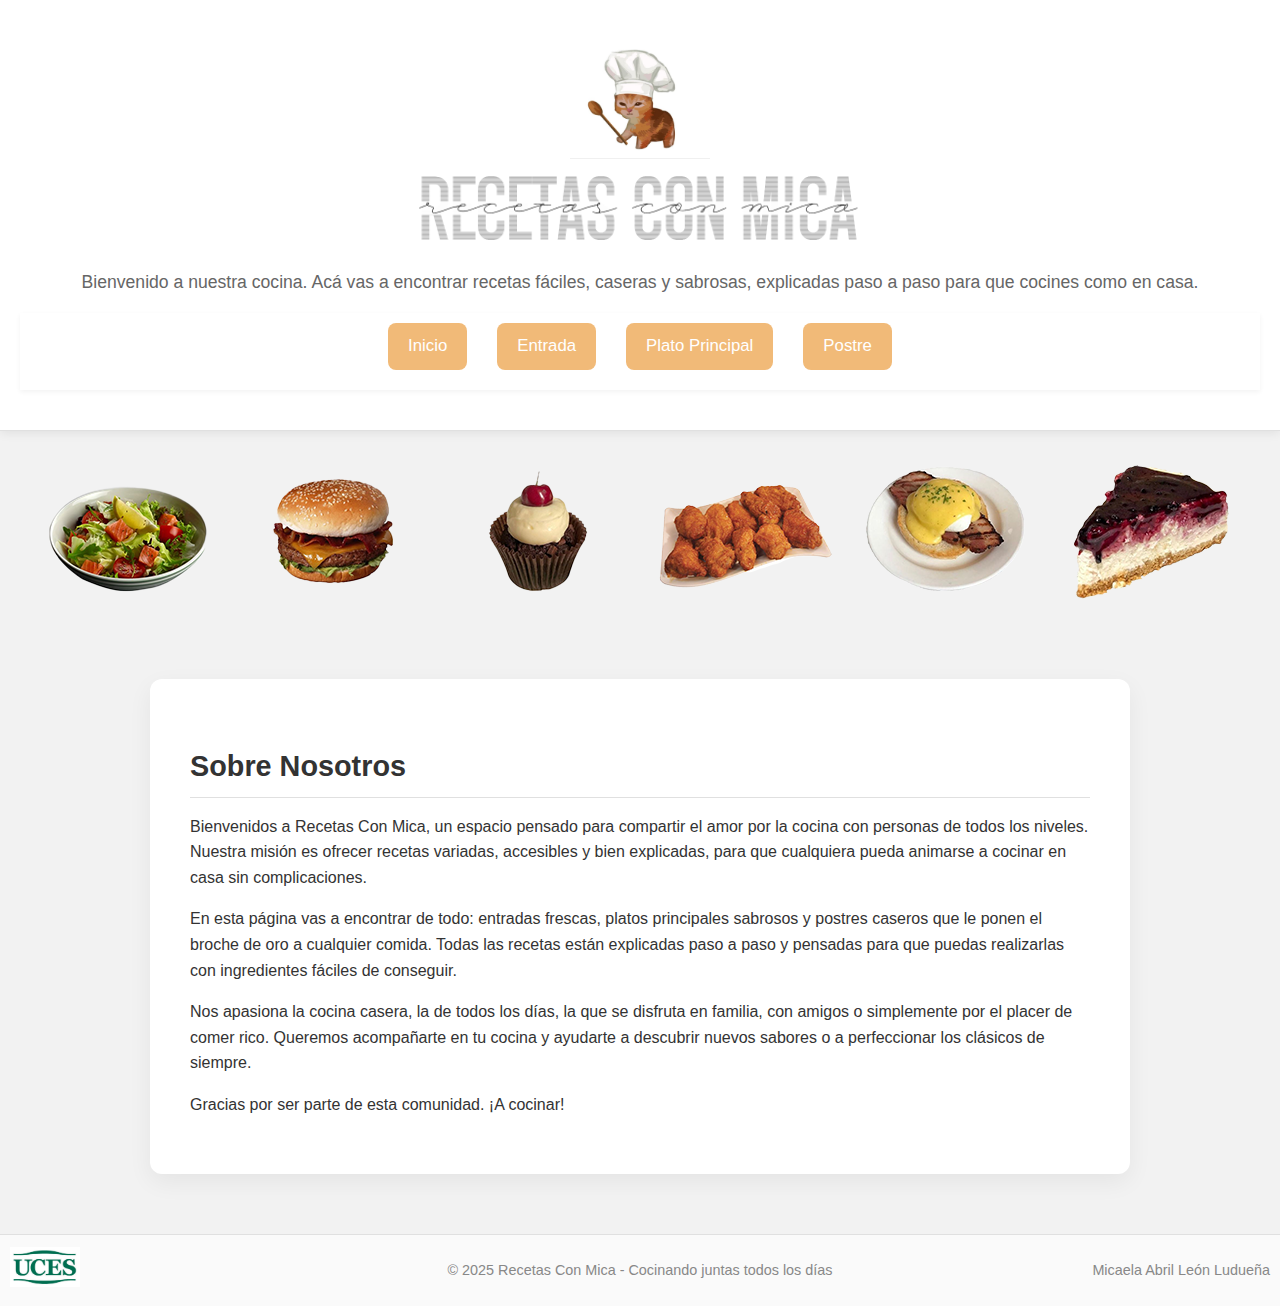
<file: index.html>
<!DOCTYPE html>
<html lang="es">
<head>
  <meta charset="UTF-8">
  <meta name="viewport" content="width=device-width, initial-scale=1.0">
  <meta name="description" content="Recetas fáciles y sabrosas explicadas paso a paso por Mica. Entradas, platos principales y postres para disfrutar en casa.">
  <title>Recetas Con Mica</title>
  <link rel="stylesheet" href="css/styles.css">
</head>
<body>
  <header class="banner">
    <div class="banner-contenido">
      <div class="banner-img">
        <img src="img/gatologo.jpg" alt="Logo izquierdo">
      </div> 

      <div class="banner-logo">
       <img src="img/logo1.png" alt="Logo izquierdo" style="width: 500px;">
      </div>

      <div class="banner-texto">
        <p>Bienvenido a nuestra cocina. Acá vas a encontrar recetas fáciles, caseras y sabrosas, explicadas paso a paso para que cocines como en casa.</p>
      </div>

    <nav>
      <ul>
        <li><a href="index.html"class="boton">Inicio</a></li>
        <li><a href="ensalada.html"class="boton">Entrada</a></li>
        <li><a href="burger.html" class="boton">Plato Principal</a></li>
        <li><a href="volcan.html"class="boton">Postre</a></li>
      </ul>
    </nav>
  </header>

  <!-- Fila de 3 imágenes justo debajo del menú -->
  <section class="galeria">
    <div style="text-align: center;">
    <div class="fila-imagenes">
      <img src="img/ensa.png" alt="Foto de ensalada">
      <img src="img/hamb.png" alt="Foto de hamburguesa">
      <img src="img/muff.png" alt="Foto de muffin">
      <img src="img/ali.png" alt="Foto de alitas">
      <img src="img/carn.png" alt="Foto de carne">
      <img src="img/cheese.png" alt="Foto de cheese">
    </div>
  </section>
  <main>
    <section id="Sobre Nosotros">
      <h2>Sobre Nosotros</h2>
      <p>Bienvenidos a Recetas Con Mica, un espacio pensado para compartir el amor por la cocina con personas de todos los niveles. Nuestra misión es ofrecer recetas variadas, accesibles y bien explicadas, para que cualquiera pueda animarse a cocinar en casa sin complicaciones.<p>

      <p>En esta página vas a encontrar de todo: entradas frescas, platos principales sabrosos y postres caseros que le ponen el broche de oro a cualquier comida. Todas las recetas están explicadas paso a paso y pensadas para que puedas realizarlas con ingredientes fáciles de conseguir.<p>

      <p>Nos apasiona la cocina casera, la de todos los días, la que se disfruta en familia, con amigos o simplemente por el placer de comer rico. Queremos acompañarte en tu cocina y ayudarte a descubrir nuevos sabores o a perfeccionar los clásicos de siempre.<p>

      <p>Gracias por ser parte de esta comunidad. ¡A cocinar!</p>
        </div>
      </article>
    </section>
  </main>

<footer style="display: flex; justify-content: space-between; align-items: center; padding: 10px 0;">
  <div style="flex: 1; text-align: left; padding-left: 10px;">
    <img src="img/uces.jpg" alt="Logo UCES" style="height: 40px;">
  </div>
  <div style="flex: 1; text-align: center;">
    <p>© 2025 Recetas Con Mica - Cocinando juntas todos los días</p>
  </div>
  <div style="flex: 1; text-align: right; padding-right: 10px;">
    <p>Micaela Abril León Ludueña</p>
  </div>
</footer>
</file>
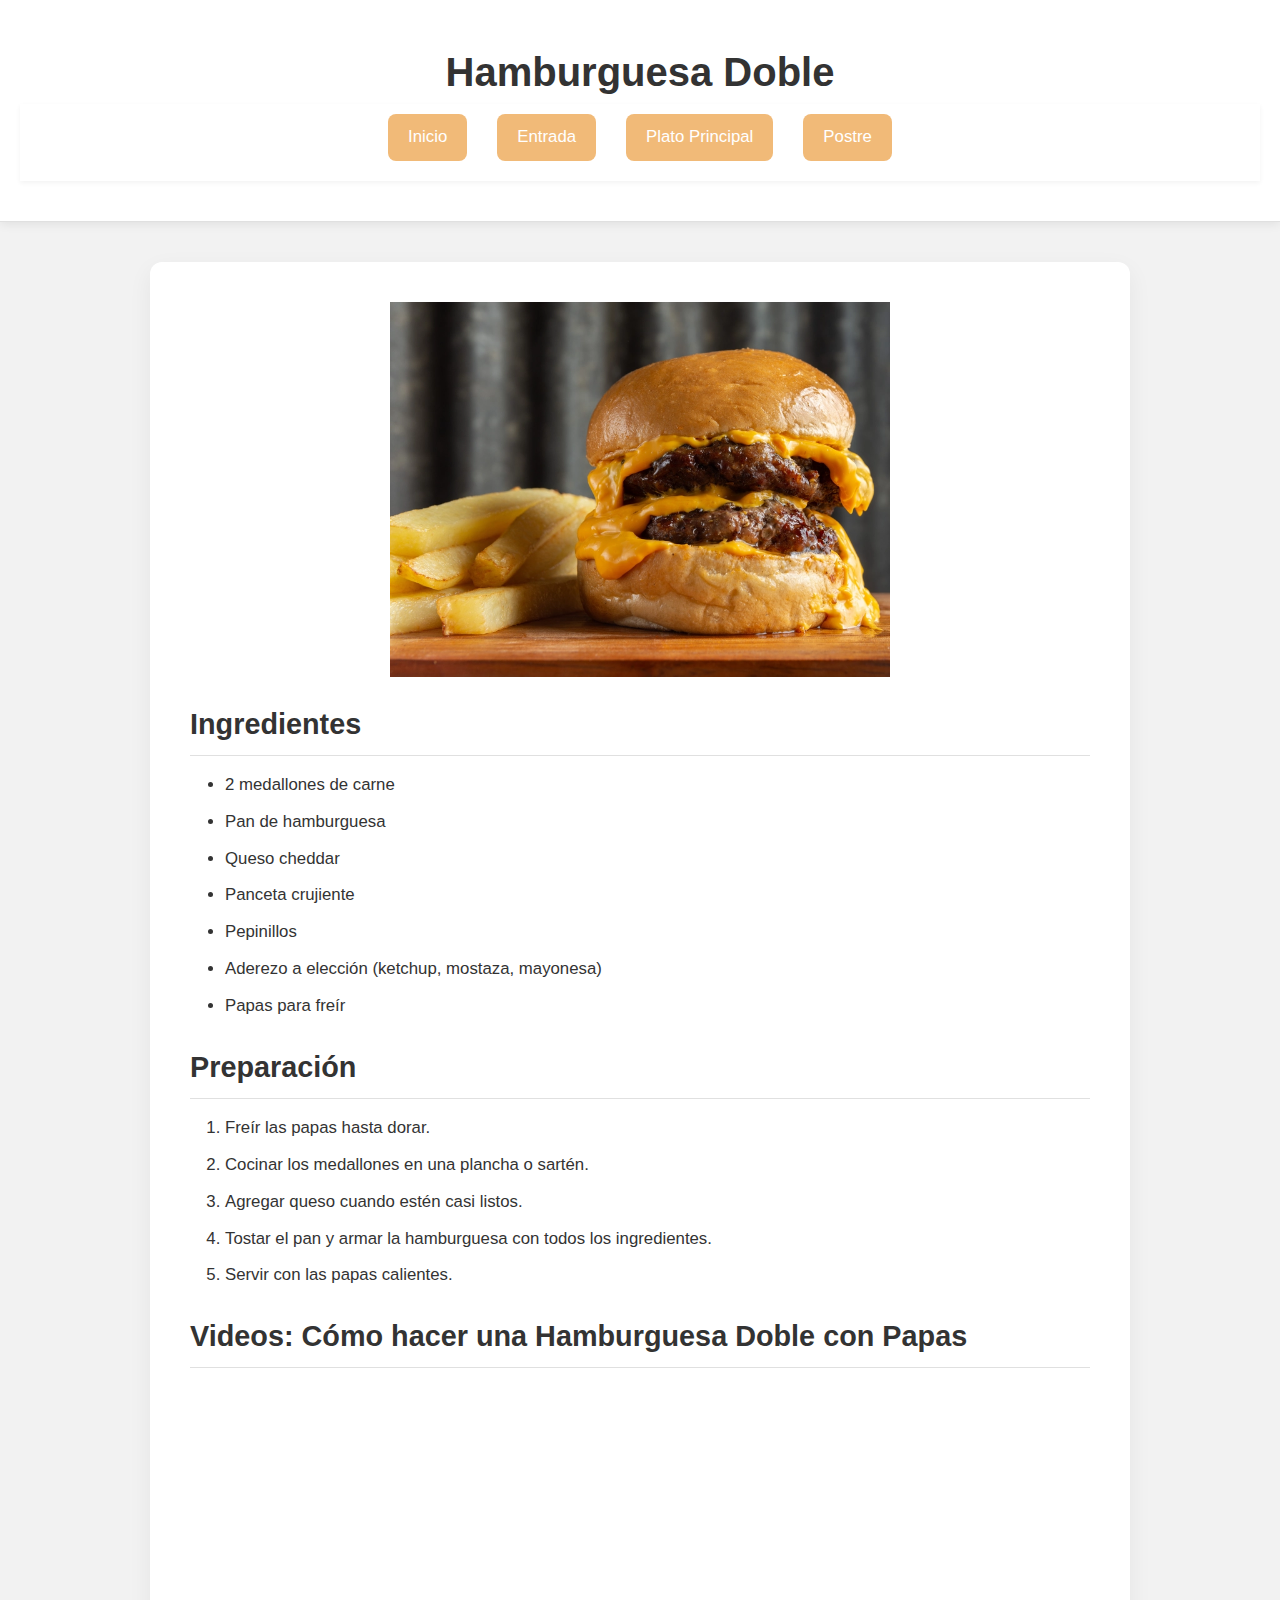
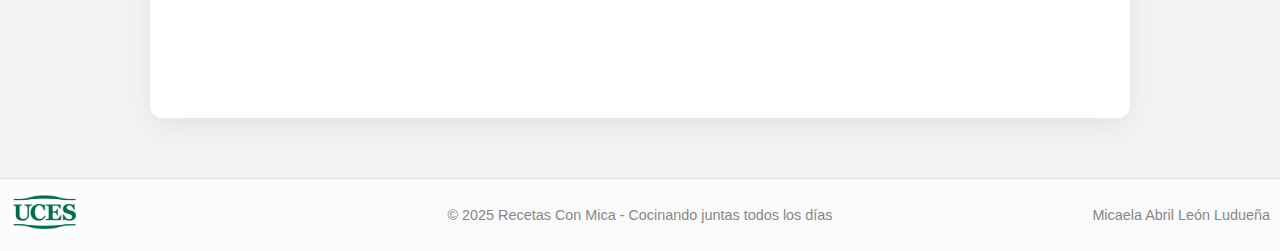
<file: burger.html>
<!DOCTYPE html>
<html lang="es">
<head>
  <meta charset="UTF-8">
  <title>Burger Doble con Papas Fritas</title>
  <link rel="stylesheet" href="css/styles.css">
</head>
<body>
  <header>
    <h1>Hamburguesa Doble</h1>
    <nav>
      <ul>
        <li><a href="index.html"class="boton">Inicio</a></li>
        <li><a href="ensalada.html"class="boton">Entrada</a></li>
        <li><a href="burger.html" class="boton">Plato Principal</a></li>
        <li><a href="volcan.html"class="boton">Postre</a></li>
      </ul>
    </nav>
  </header>

  <main>
    </header class="banner">
    <div class="banner-contenido">
      <div class="banner-img">
        <img src="img/hamburguesaqueso.jpg" alt="Logo izquierdo" style="width: 500px; display: block; margin: 0 auto;">
      </div> 
    <h2>Ingredientes</h2>
    <ul>
      <li>2 medallones de carne</li>
      <li>Pan de hamburguesa</li>
      <li>Queso cheddar</li>
      <li>Panceta crujiente</li>
      <li>Pepinillos</li>
      <li>Aderezo a elección (ketchup, mostaza, mayonesa)</li>
      <li>Papas para freír</li>
    </ul>

    <h2>Preparación</h2>
    <ol>
      <li>Freír las papas hasta dorar.</li>
      <li>Cocinar los medallones en una plancha o sartén.</li>
      <li>Agregar queso cuando estén casi listos.</li>
      <li>Tostar el pan y armar la hamburguesa con todos los ingredientes.</li>
      <li>Servir con las papas calientes.</li>
    </ol>

    <section id="video-hamburguesa">
  <h2>Videos: Cómo hacer una Hamburguesa Doble con Papas</h2>
  <div style="display: flex; gap: 20px; justify-content: center;">
    <iframe width="400" height="300"
      src="https://www.youtube.com/embed/Ygh2-Ps-1dk"
      title="Hamburguesa doble con papas - Video 1"
      frameborder="0"
      allow="accelerometer; autoplay; clipboard-write; encrypted-media; gyroscope; picture-in-picture"
      allowfullscreen>
    </iframe>

    <iframe width="400" height="300"
      src="https://www.youtube.com/embed/5llH9SHOgDg"
      title="Hamburguesa doble con papas - Video 2"
      frameborder="0"
      allow="accelerometer; autoplay; clipboard-write; encrypted-media; gyroscope; picture-in-picture"
      allowfullscreen>
    </iframe>
  </div>
</section>
  </main>

<footer style="display: flex; justify-content: space-between; align-items: center; padding: 10px 0;">
  <div style="flex: 1; text-align: left; padding-left: 10px;">
    <img src="img/uces.jpg" alt="Logo UCES" style="height: 40px;">
  </div>
  <div style="flex: 1; text-align: center;">
    <p>© 2025 Recetas Con Mica - Cocinando juntas todos los días</p>
  </div>
  <div style="flex: 1; text-align: right; padding-right: 10px;">
    <p>Micaela Abril León Ludueña</p>
  </div>
</footer>

</body>
</html>
</file>
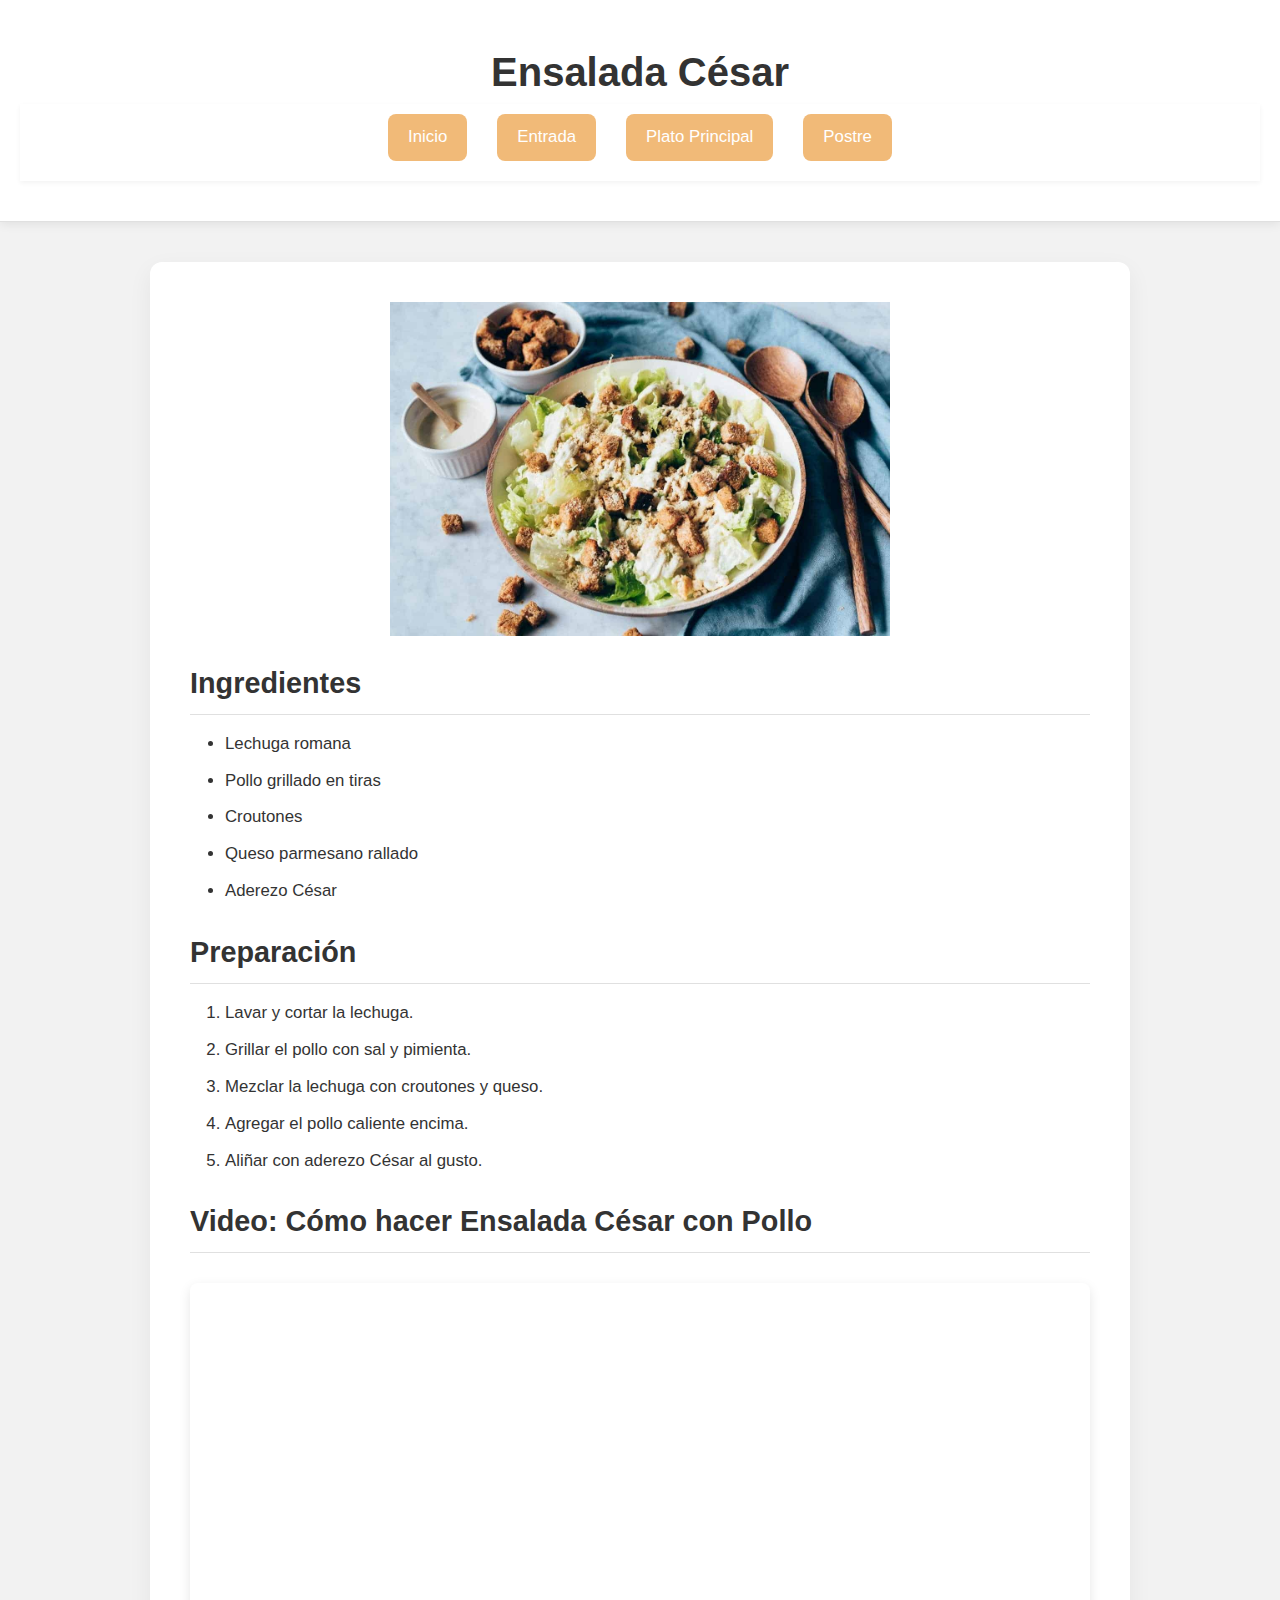
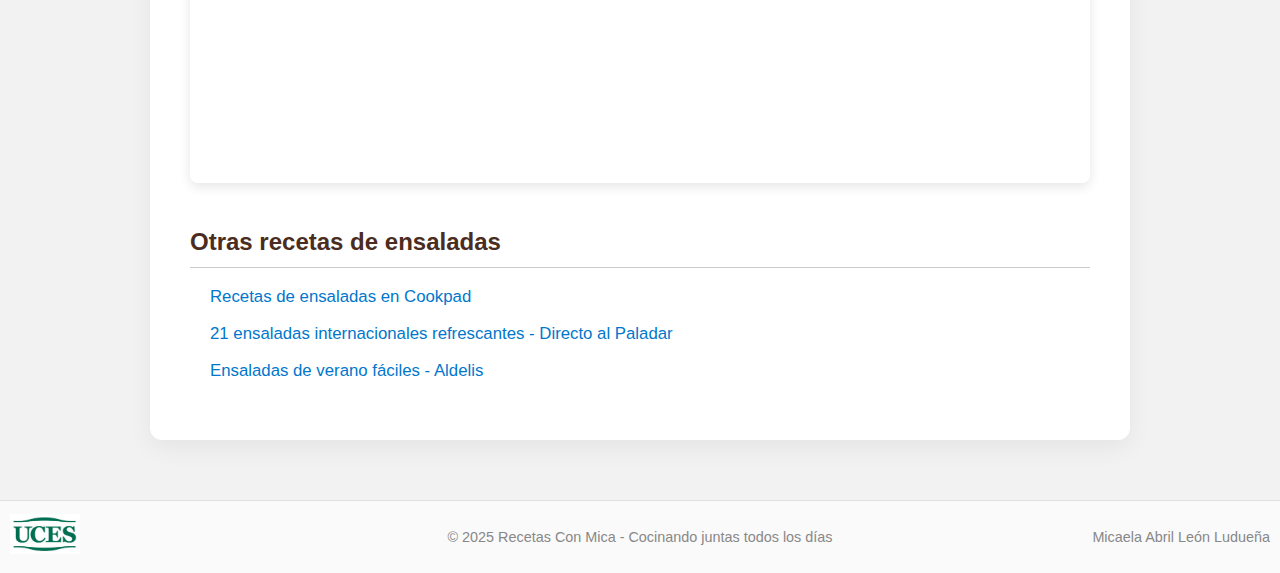
<file: ensalada.html>
<!DOCTYPE html>
<html lang="es">
<head>
  <meta charset="UTF-8">
  <title>Ensalada César con Pollo Grillado</title>
  <link rel="stylesheet" href="css/styles.css">
  <style>

    iframe {
      display: block;
      max-width: 100%;
      width: 100%;
      aspect-ratio: 16 / 9;
      margin: 30px auto;
      border: none;
      border-radius: 8px;
      box-shadow: 0 4px 12px rgba(0, 0, 0, 0.1);
    }

    .ensaladas-relacionadas {
      margin-top: 40px;
    }

    .ensaladas-relacionadas h2 {
      font-size: 1.5rem;
      margin-bottom: 15px;
      border-bottom: 1px solid #ccc;
      padding-bottom: 5px;
      color: #4b2c20;
    }

    .ensaladas-relacionadas ul {
      list-style: none;
      padding: 0;
    }

    .ensaladas-relacionadas li {
      margin-bottom: 10px;
    }

    .ensaladas-relacionadas a {
      text-decoration: none;
      color: #0077cc;
      font-weight: 500;
    }

    .ensaladas-relacionadas a:hover {
      text-decoration: underline;
    }
  </style>
</head>
<body>
  <header>
    <h1>Ensalada César</h1>
    <nav>
      <ul>
        <li><a href="index.html"class="boton">Inicio</a></li>
        <li><a href="ensalada.html"class="boton">Entrada</a></li>
        <li><a href="burger.html" class="boton">Plato Principal</a></li>
        <li><a href="volcan.html"class="boton">Postre</a></li>
      </ul>
    </nav>
  </header>

  <main>
    </header class="banner">
    <div class="banner-contenido">
      <div class="banner-img">
        <img src="img/ensaladacesar.jpg" alt="Logo izquierdo" style="width: 500px; display: block; margin: 0 auto;">
      </div> 
    <h2>Ingredientes</h2>
    <ul>
      <li>Lechuga romana</li>
      <li>Pollo grillado en tiras</li>
      <li>Croutones</li>
      <li>Queso parmesano rallado</li>
      <li>Aderezo César</li>
    </ul>

    <h2>Preparación</h2>
    <ol>
      <li>Lavar y cortar la lechuga.</li>
      <li>Grillar el pollo con sal y pimienta.</li>
      <li>Mezclar la lechuga con croutones y queso.</li>
      <li>Agregar el pollo caliente encima.</li>
      <li>Aliñar con aderezo César al gusto.</li>
    </ol>

    <section id="video-ensalada">
  <h2>Video: Cómo hacer Ensalada César con Pollo</h2>
  <iframe width="300" height="500" 
    src="https://www.youtube.com/embed/lBBsu_7FyYo" 
    title="Ensalada César con Pollo receta" 
    frameborder="0" 
    allow="accelerometer; autoplay; clipboard-write; encrypted-media; gyroscope; picture-in-picture" 
    allowfullscreen>
  </iframe>
</section>


   <section class="ensaladas-relacionadas">
  <h2>Otras recetas de ensaladas</h2>
  <ul>
    <li><a href="https://cookpad.com/ar/buscar/ensaladas" target="_blank" rel="noopener noreferrer">Recetas de ensaladas en Cookpad</a></li>
    <li><a href="https://www.directoalpaladar.com/recetas-de-legumbres-y-verduras/21-recetas-ensaladas-internacionales-muy-refrescantes-para-viajar-a-traves-cocina-comiendo-saludable" target="_blank" rel="noopener noreferrer">21 ensaladas internacionales refrescantes - Directo al Paladar</a></li>
    <li><a href="https://www.aldelis.com/ensaladas-verano-faciles/" target="_blank" rel="noopener noreferrer">Ensaladas de verano fáciles - Aldelis</a></li>
  </ul>
</section>
  </main> 

<footer style="display: flex; justify-content: space-between; align-items: center; padding: 10px 0;">
  <div style="flex: 1; text-align: left; padding-left: 10px;">
    <img src="img/uces.jpg" alt="Logo UCES" style="height: 40px;">
  </div>
  <div style="flex: 1; text-align: center;">
    <p>© 2025 Recetas Con Mica - Cocinando juntas todos los días</p>
  </div>
  <div style="flex: 1; text-align: right; padding-right: 10px;">
    <p>Micaela Abril León Ludueña</p>
  </div>
</footer>

</body>
</html>
</file>
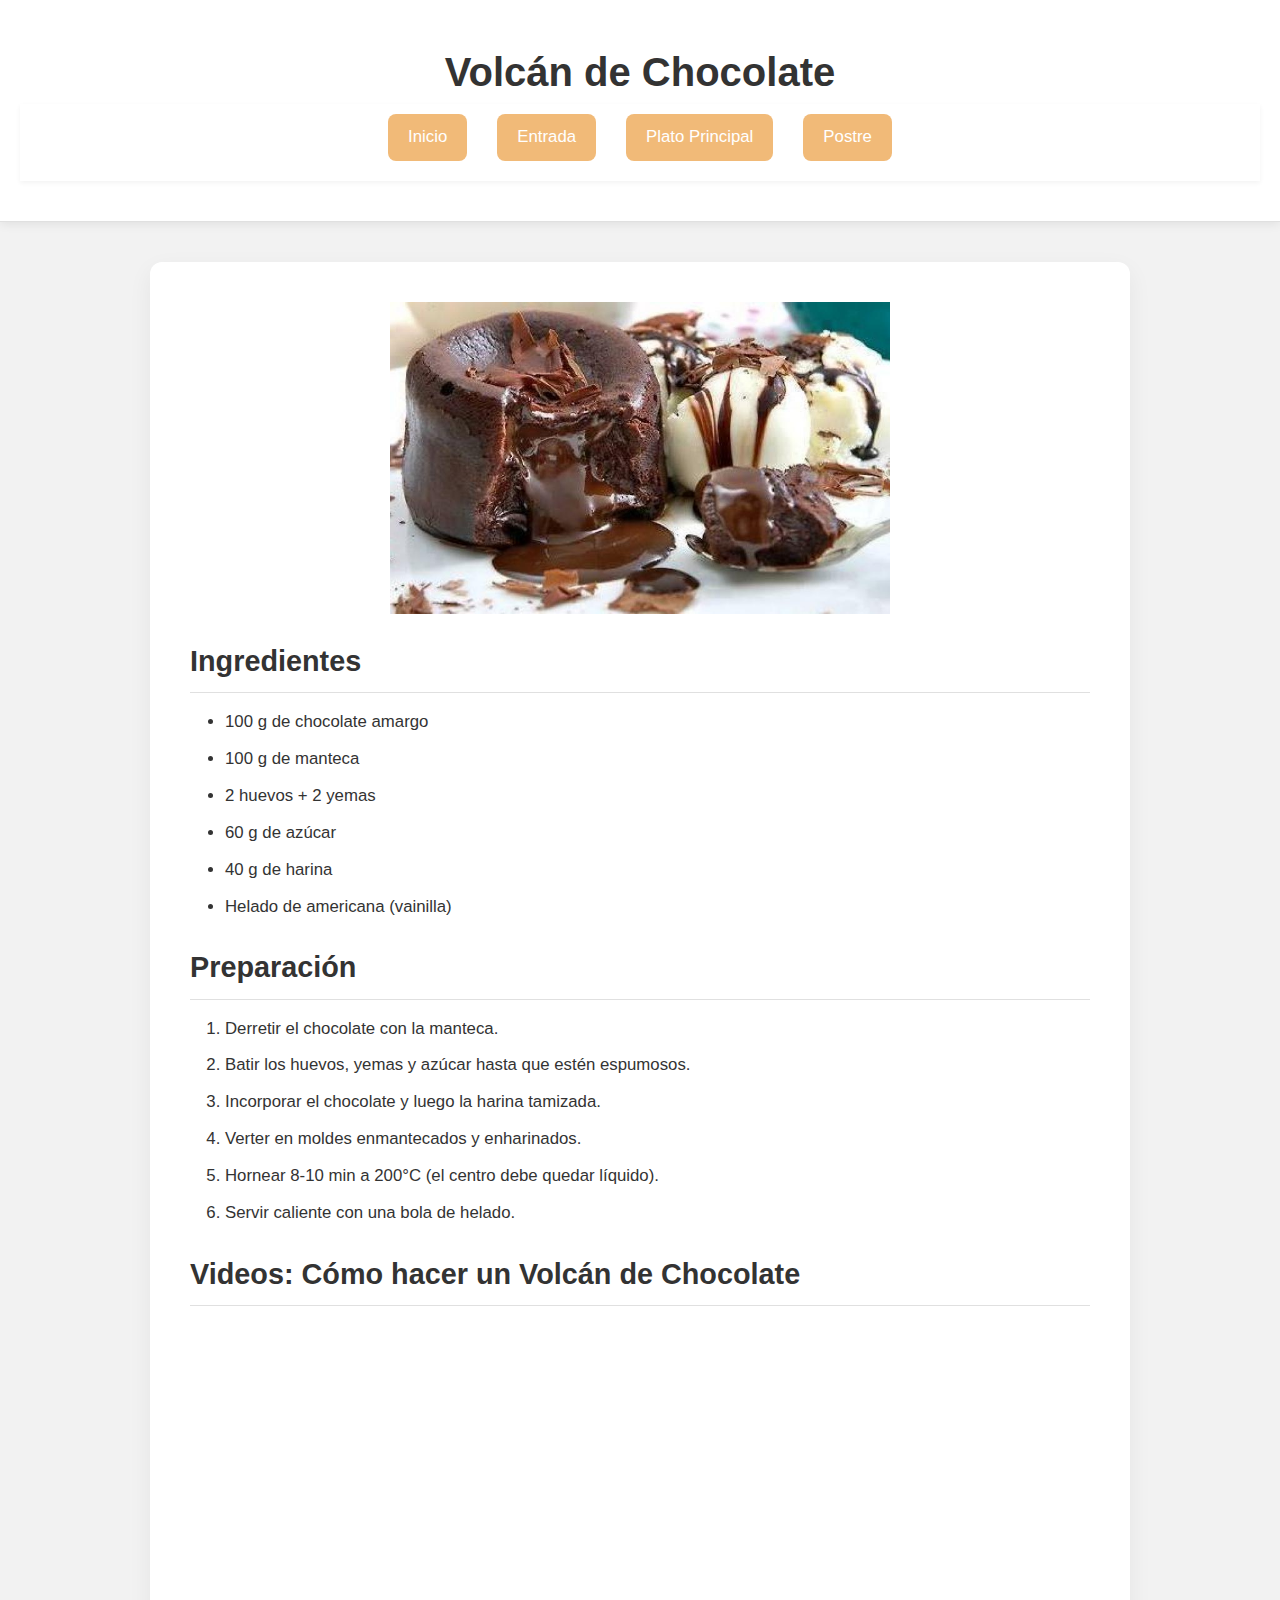
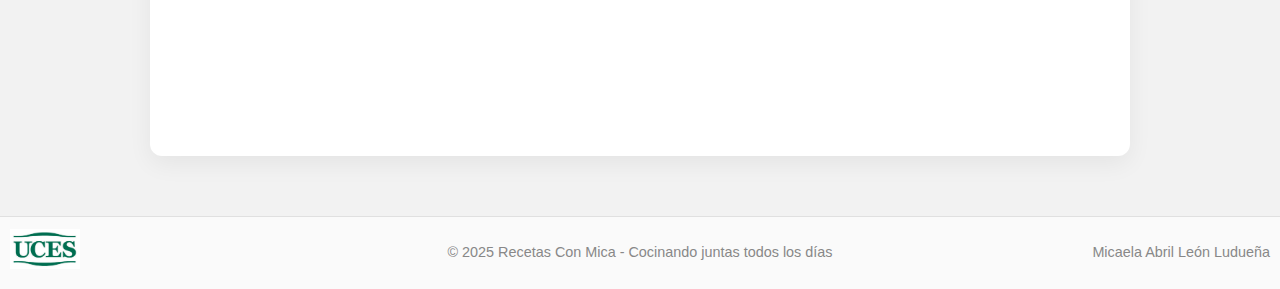
<file: volcan.html>
<!DOCTYPE html>
<html lang="es">
<head>
  <meta charset="UTF-8">
  <title>Volcán de Chocolate con Helado</title>
  <link rel="stylesheet" href="css/styles.css">
</head>
<body>
  <header>
    <h1>Volcán de Chocolate</h1>
    <nav>
      <ul>
        <li><a href="index.html"class="boton">Inicio</a></li>
        <li><a href="ensalada.html"class="boton">Entrada</a></li>
        <li><a href="burger.html" class="boton">Plato Principal</a></li>
        <li><a href="volcan.html"class="boton">Postre</a></li>
      </ul>
    </nav>
  </header>

  <main>
    </header class="banner">
    <div class="banner-contenido">
      <div class="banner-img">
        <img src="img/volcanhelado.jpg" alt="Logo izquierdo" style="width: 500px; display: block; margin: 0 auto;">
      </div> 
    <h2>Ingredientes</h2>
    <ul>
      <li>100 g de chocolate amargo</li>
      <li>100 g de manteca</li>
      <li>2 huevos + 2 yemas</li>
      <li>60 g de azúcar</li>
      <li>40 g de harina</li>
      <li>Helado de americana (vainilla)</li>
    </ul>

    <h2>Preparación</h2>
    <ol>
      <li>Derretir el chocolate con la manteca.</li>
      <li>Batir los huevos, yemas y azúcar hasta que estén espumosos.</li>
      <li>Incorporar el chocolate y luego la harina tamizada.</li>
      <li>Verter en moldes enmantecados y enharinados.</li>
      <li>Hornear 8-10 min a 200°C (el centro debe quedar líquido).</li>
      <li>Servir caliente con una bola de helado.</li>
    </ol>

  <section id="video-volcan">
  <h2>Videos: Cómo hacer un Volcán de Chocolate</h2>
  <div style="display: flex; gap: 20px; justify-content: center;">
    <iframe width="600" height="400"
      src="https://www.youtube.com/embed/LOb1FzkqD_Y"
      title="Volcán de Chocolate - Video"
      frameborder="0"
      allow="accelerometer; autoplay; clipboard-write; encrypted-media; gyroscope; picture-in-picture"
      allowfullscreen>
    </iframe>
</section>
  </main>

  <footer style="display: flex; justify-content: space-between; align-items: center; padding: 10px 0;">
  <div style="flex: 1; text-align: left; padding-left: 10px;">
    <img src="img/uces.jpg" alt="Logo UCES" style="height: 40px;">
  </div>
  <div style="flex: 1; text-align: center;">
    <p>© 2025 Recetas Con Mica - Cocinando juntas todos los días</p>
  </div>
  <div style="flex: 1; text-align: right; padding-right: 10px;">
    <p>Micaela Abril León Ludueña</p>
  </div>
</footer>

</body>
</html>
</file>
<file: css/styles.css>
*{

/* Reset base y fuente general */
body {
  font-family: 'Segoe UI', Tahoma, Geneva, Verdana, sans-serif;
  background-color: #f2f2f2;
  color: #333;
  margin: 0;
  padding: 0;
  line-height: 1.6;
}

header {
  background-color: #ffffff;
  color: #333;
  text-align: center;
  padding: 40px 20px;
  box-shadow: 0 2px 10px rgba(0, 0, 0, 0.08);
  border-bottom: 1px solid #e0e0e0;
}

header img {
  width: 140px;
  margin-bottom: 10px;
}

header h1 {
  margin: 0;
  font-size: 2.5rem;
  font-weight: 600;
}

header p {
  font-size: 1.1rem;
  color: #666;
  margin-top: 10px;
}

/* Botones  */
.boton {
  text-decoration: none;
  color: white;
  background-color: #f1ba78;
  padding: 10px 20px;
  border-radius: 8px;
  transition: all 0.3s ease;
  display: inline-block;
}

.boton:hover {
  background-color: #f7eda9;
  color: white;
  box-shadow: 0 0 10px #f7eda9;
}

nav {
  background-color: #ffffff;
  box-shadow: 0 2px 5px rgba(0, 0, 0, 0.05);
  padding: 10px 0;
}

nav ul {
  list-style: none;
  display: flex;
  justify-content: center;
  gap: 30px;
  padding: 0;
  margin: 0;
}

nav li {
  margin: 0;
}

nav a {
  color: #333;
  font-weight: 500;
  text-decoration: none;
  transition: color 0.3s;
}

nav a:hover {
  color: #0077cc;
}

/* Contenido principal */
main {
  max-width: 900px;
  margin: 40px auto;
  background-color: #ffffff;
  padding: 40px;
  border-radius: 12px;
  box-shadow: 0 8px 25px rgba(0, 0, 0, 0.06);
}

/* Imagenes de receta */
.recipe-img {
  width: 100%;
  border-radius: 8px;
  margin-bottom: 25px;
}

/* Titulos de seccion */
main h2 {
  font-size: 1.8rem;
  margin-bottom: 10px;
  color: #333;
  border-bottom: 1px solid #e0e0e0;
  padding-bottom: 8px;
}

/* Listas */
ul, ol {
  margin-left: 20px;
  padding-left: 15px;
}

ul li, ol li {
  margin-bottom: 10px;
  font-size: 1.05rem;
}

/* Enlaces generales */
a {
  color: #0077cc;
  text-decoration: none;
}

a:hover {
  text-decoration: underline;
}


/* Pie de pagina */
footer {
  background-color: #fafafa;
  text-align: center;
  padding: 20px;
  font-size: 0.9rem;
  color: #888;
  margin-top: 60px;
  border-top: 1px solid #e0e0e0;
}

/* Responsive */
@media (max-width: 768px) {
  header h1 {
    font-size: 2rem;
  }

  main {
    padding: 20px;
    margin: 20px;
  }

  nav ul {
    flex-direction: column;
    align-items: center;
    gap: 15px;
  }
}


}
</file>
